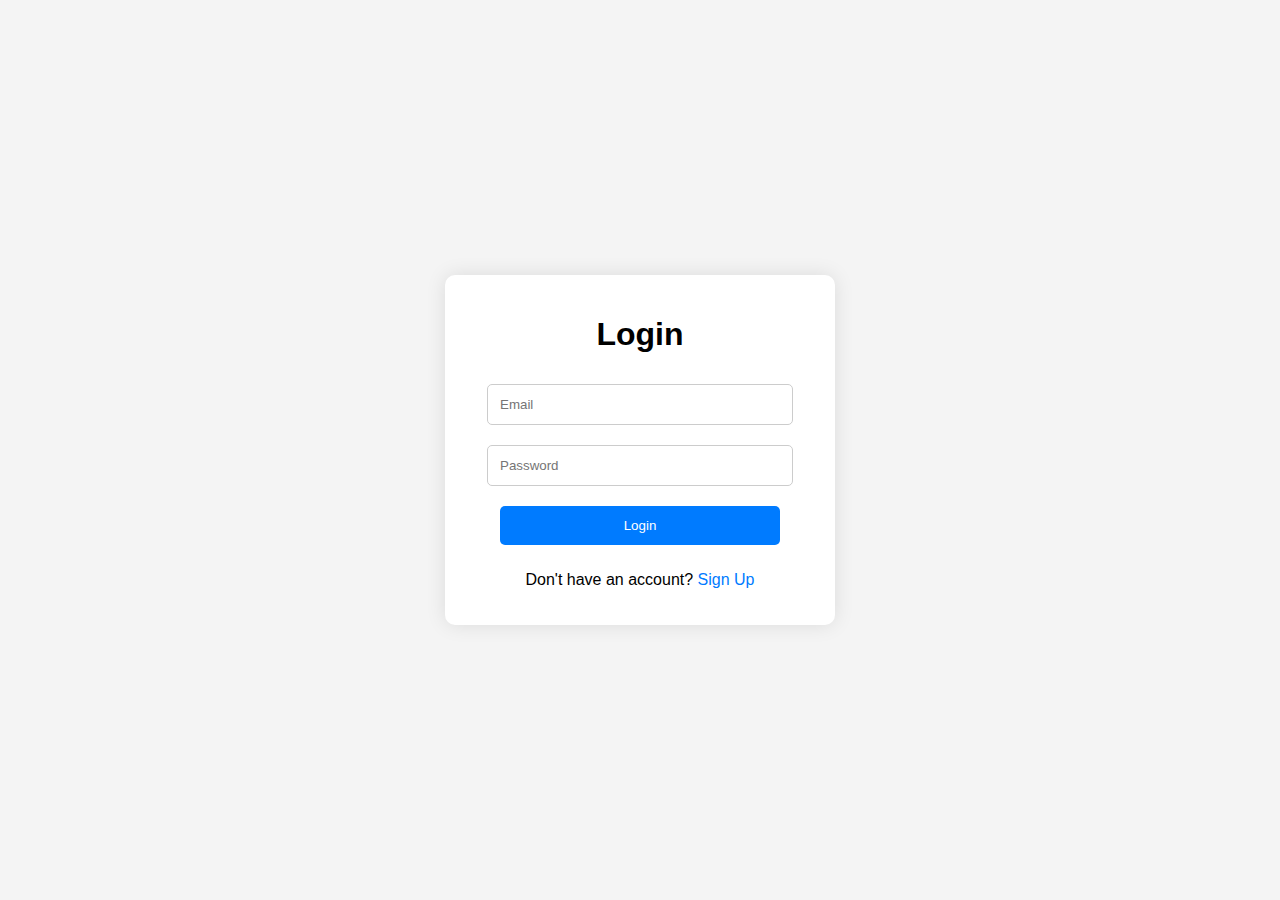
<file: login.html>
<!DOCTYPE html>
<html lang="en">
<head>
    <meta charset="UTF-8">
    <meta name="viewport" content="width=device-width, initial-scale=1.0">
    <title>Movie Search</title>
    <link rel="stylesheet" href="styles1.css">
</head>
<body>


    <div id="loader" class="loader">
        <div class="dot1"></div>
        <div class="dot2"></div>
        <div class="dot3"></div>
    </div>
    <div class="container">
        <div id="login-page">
            <h1>Login</h1>
            <input type="text" id="login-email" placeholder="Email">
            <input type="password" id="login-password" placeholder="Password">
            <button id="login-button">Login</button>
            <p>Don't have an account? <span id="show-signup">Sign Up</span></p>
        </div>
        <div id="signup-page" style="display: none;">
            <h1>Sign Up</h1>
            <input type="text" id="signup-email" placeholder="Email">
            <input type="password" id="signup-password" placeholder="Password">
            <button id="send-otp-button">Send OTP</button>
            <div id="otp-section" style="display: none;">
                <input type="text" id="otp-input" placeholder="Enter OTP">
                <button id="verify-otp-button">Verify OTP</button>
            </div>
            <p>Already have an account? <span id="show-login">Login</span></p>
        </div>
        <div id="login-message-modal" class="modal" style="display: none;">
            <div class="modal-content">
                <span class="close" onclick="closeModal()">&times;</span>
                <p>Some message here</p>
            </div>
        </div>
    </div>

    
    <script src="scripts.js"></script>
</body>
</html>
</file>
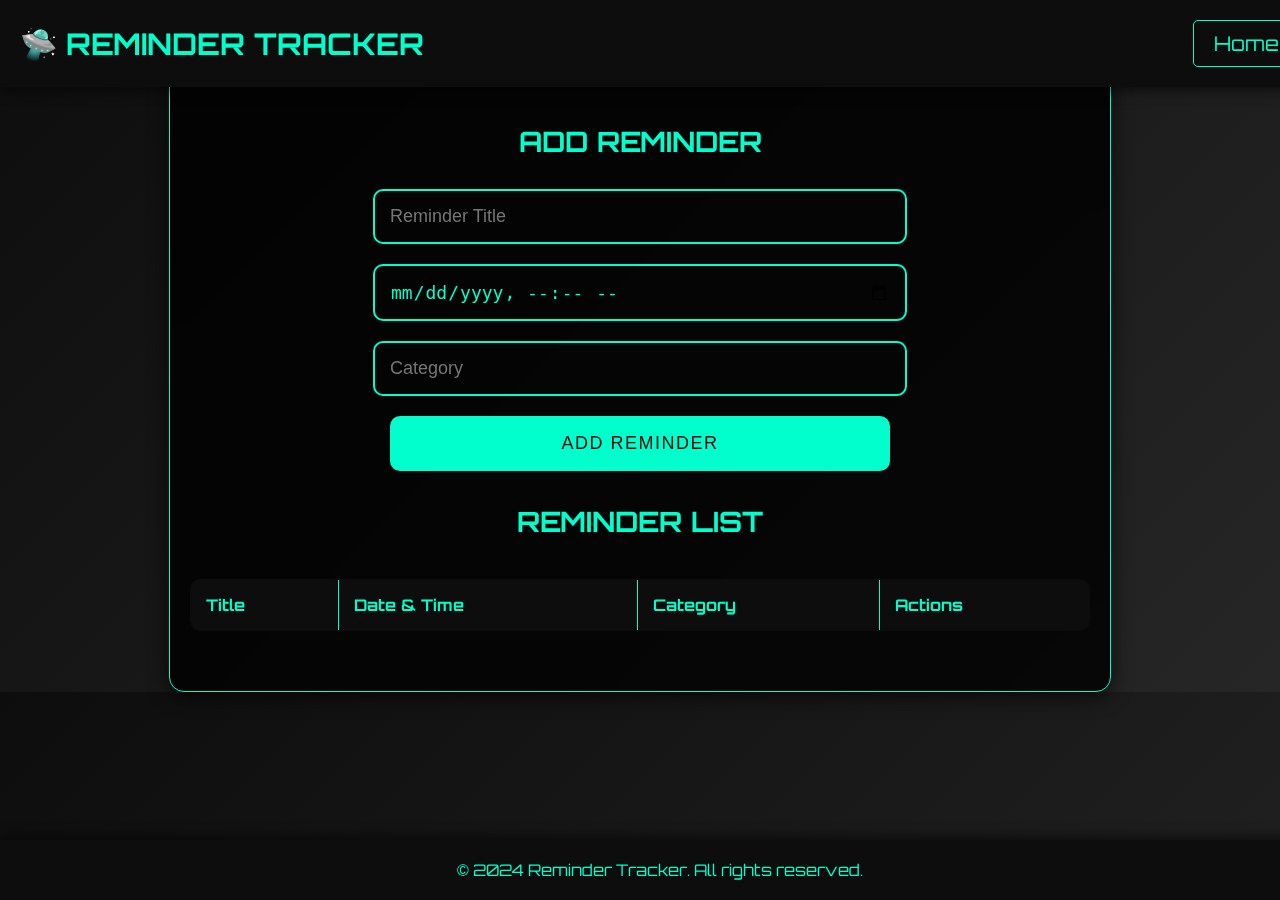
<file: reminder.html>
<!DOCTYPE html>
<html lang="en">
<head>
    <meta charset="UTF-8">
    <meta name="viewport" content="width=device-width, initial-scale=1.0">
    <title>Reminder Tracker</title>
    <link rel="stylesheet" href="reminder.css">
</head>
<body>
    <header>
        <div class="logo">🛸 Reminder Tracker</div>
        <a href="index.html">Home</a>
    </header>

    <main>
        <section id="add-reminder">
            <h2>Add Reminder</h2>
            <form id="reminder-form">
                <input type="text" id="reminder-title" placeholder="Reminder Title" required>
                <input type="datetime-local" id="reminder-date" required>
                <input type="text" id="catagory" placeholder="Category" required>
                <button type="submit">Add Reminder</button>
            </form>
        </section>

        <section id="reminder-list">
            <h2>Reminder List</h2>
            <div class="table-responsive">
                <table id="remindersTable">
                    <thead>
                        <tr>
                            <th>Title</th>
                            <th>Date & Time</th>
                            <th>Category</th>
                            <th>Actions</th>
                        </tr>
                    </thead>
                    <tbody id="remindersTableBody">
                        <!-- Table rows will be dynamically loaded here -->
                    </tbody>
                </table>
            </div>
        </section>
    </main>

    <footer>
        <p>© 2024 Reminder Tracker. All rights reserved.</p>
    </footer>

    <script src="reminder.js"></script>
</body>
</html>
</file>
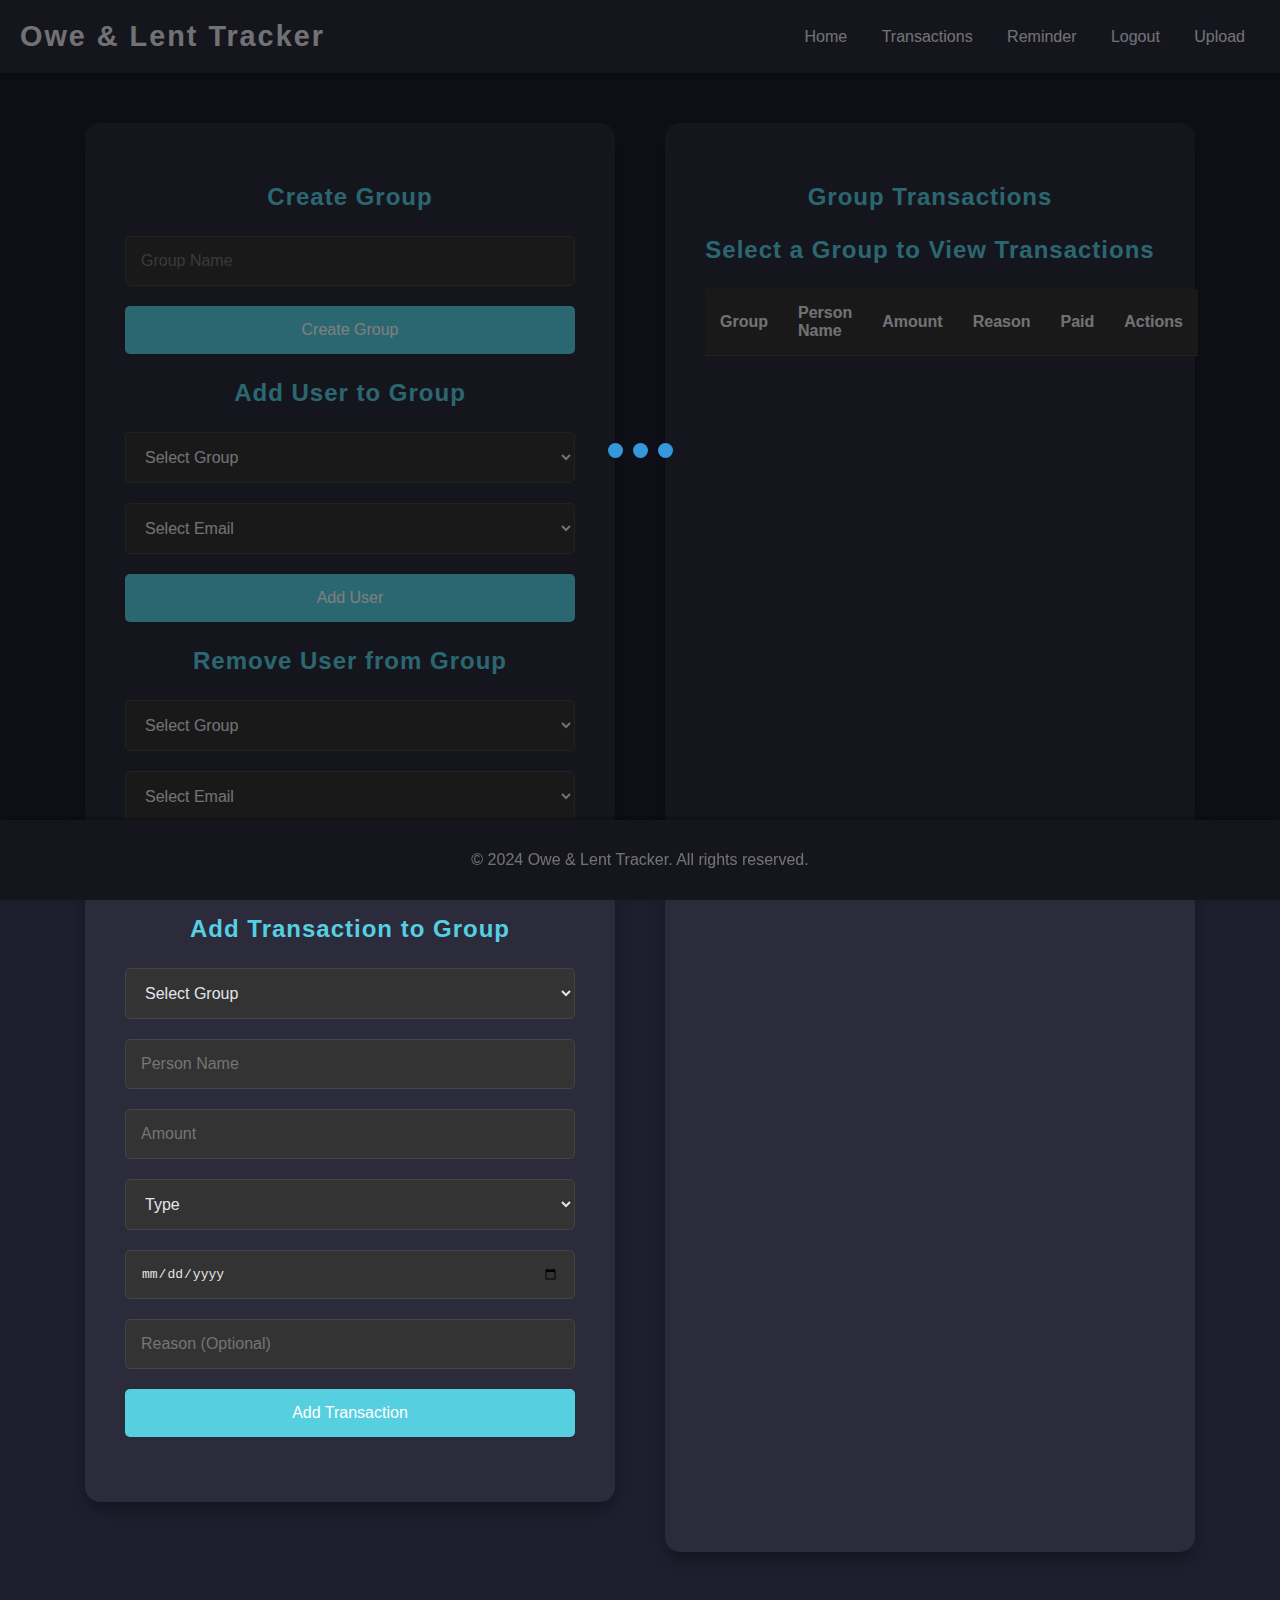
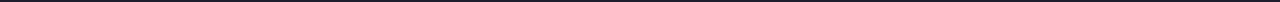
<file: transactionsGroups.html>
<!DOCTYPE html>
<html lang="en">

<head>
    <meta charset="UTF-8">
    <meta name="viewport" content="width=device-width, initial-scale=1.0">
    <title>Group Transactions</title>
    <link rel="stylesheet" href="transactionsStyle.css">
</head>

<body>
    <header>
        <div class="logo">Owe & Lent Tracker</div>
        <nav>
            <a href="index.html">Home</a>
            <a href="lent.html">Transactions</a>
            <a href="reminder.html">Reminder</a>
            <a href="login.html">Logout</a>
            <a href="upload.html">Upload</a>
        </nav>
    </header>

    <main>
        <div id="loader" class="loader">
            <div class="dot1"></div>
            <div class="dot2"></div>
            <div class="dot3"></div>
        </div>
        <section class="form-section">
            <h2>Create Group</h2>
            <form id="createGroupForm">
                <input type="text" id="groupName" placeholder="Group Name" required>
                <button type="submit">Create Group</button>
            </form>

            <h2>Add User to Group</h2>
            <form id="addUserForm">
                <select id="groupDropdown">
                    <option value="" disabled selected>Select Group</option>
                </select>
                <select id="userEmail" required>
                    <option value="" disabled selected>Select Email</option>
                </select>
                <button type="submit">Add User</button>
            </form>

            <h2>Remove User from Group</h2>
            <form id="removeUserForm">
                <select id="groupDropdownRemove">
                    <option value="" disabled selected>Select Group</option>
                </select>
                <select id="userEmailRemove" required>
                    <option value="" disabled selected>Select Email</option>
                </select>
                <button type="submit">Remove User</button>
            </form>

            

            <h2>Add Transaction to Group</h2>
            <form id="groupTransactionForm">
                <select id="groupTransactionDropdown">
                    <option value="" disabled selected>Select Group</option>
                </select>
                <input type="text" id="personNameGroup" placeholder="Person Name" required>
                <input type="number" id="amountGroup" placeholder="Amount" required>
                <select id="transactionTypeGroup" required>
                    <option value="" disabled selected>Type</option>
                    <option value="lent">Lent</option>
                    <option value="owe">Owe</option>
                </select>
                <input type="date" id="expenseDateGroup" required>
                <input type="text" id="reasonGroup" placeholder="Reason (Optional)">
                <button type="submit">Add Transaction</button>
            </form>
        </section>

        

        <section class="transactions-section">
            <h2>Group Transactions</h2>

            <h2>Select a Group to View Transactions</h2>
            <div id="groupMembersModal" class="modal">
                <div class="modal-content">
                    <span id="closeModal" class="close">&times;</span>
                    <h2>Group Members</h2>
                    <ul id="groupMembersList">
                        <!-- Group members will be listed here -->
                    </ul>
                </div>
            </div>
            <div class="group-name-box">
                <div id="groupSelect">
                    <!-- Group boxes will be dynamically added here -->
                </div>
            </div>

            
            <div class="table-responsive">
                <table id="groupTransactionsTable">
                    <thead>
                        <tr>
                            <th>Group</th>
                            <th>Person Name</th>
                            <th>Amount</th>
                            <th>Reason</th>
                            <th>Paid</th>
                            <th>Actions</th>
                        </tr>
                    </thead>
                    <tbody>
                        <!-- Group transactions will be added here -->
                    </tbody>
                </table>
            </div>
        </section>
    </main>

    <footer>
        <p>© 2024 Owe & Lent Tracker. All rights reserved.</p>
    </footer>

    <script src="transactionsScript.js"></script>
</body>

</html>
</file>
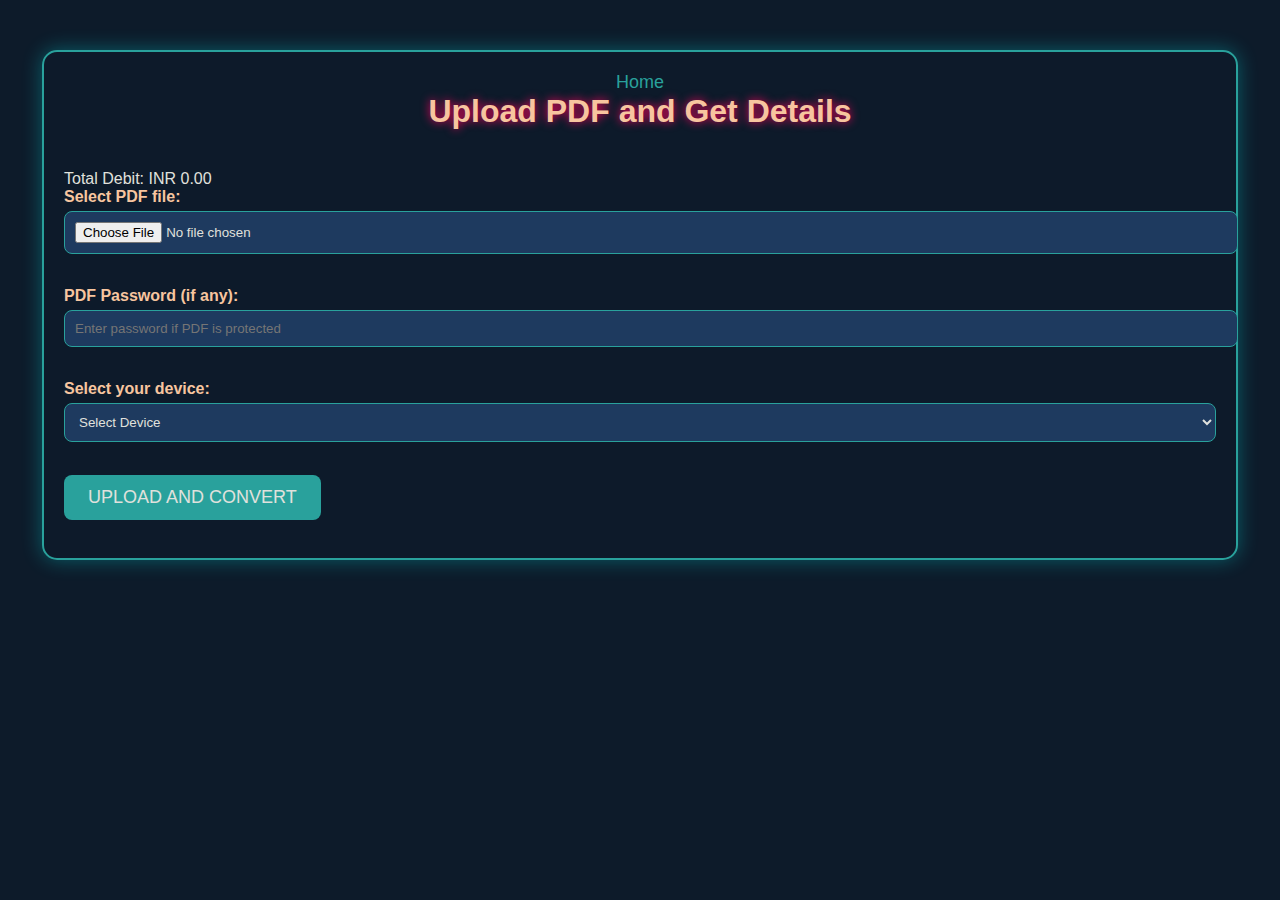
<file: upload.html>
<!DOCTYPE html>
<html lang="en">
<head>
    <meta charset="UTF-8">
    <meta name="viewport" content="width=device-width, initial-scale=1.0">
    <title>PDF to Excel Converter</title>
    <link rel="stylesheet" href="upload.css">
</head>
<body>

    <div id="loader" class="loader">
        <div class="dot1"></div>
        <div class="dot2"></div>
        <div class="dot3"></div>
    </div>

    <div class="container">
        <header>
            <a href="index.html" class="home-link">Home</a>
            <h1>Upload PDF and Get Details</h1>
        </header>

        <div id="profile">
            <div id="profile-name"></div>
        </div>

        <div id="total-debit">Total Debit: INR 0.00</div>

        <form id="uploadForm">
            <label for="fileInput" class="form-label">Select PDF file:</label>
            <input type="file" id="fileInput" accept=".pdf" required class="form-input">
            <br><br>
            <label for="passwordInput" class="form-label">PDF Password (if any):</label>
            <input type="password" id="passwordInput" placeholder="Enter password if PDF is protected" class="form-input">
            <br><br>

            <!-- Device Selection Dropdown -->
            <label for="deviceSelect" class="form-label">Select your device:</label>
            <select id="deviceSelect" class="form-input" required>
                <option value="">Select Device</option>
                <option value="android">Android</option>
                <option value="ios">iOS</option>
            </select>
            <br><br>

            <button type="submit" class="submit-button">Upload and Convert</button>
        </form>

        <br>
        <div class="result-container">
            <table id="resultTable" border="1" style="display:none;" class="result-table">
                <thead>
                    <tr>
                        <th>Date</th>
                        <th>Transaction Type</th>
                        <th>Party</th>
                        <th>Amount (INR)</th>
                    </tr>
                </thead>
                <tbody></tbody>
                <tfoot>
                    <tr>
                        <td colspan="3" class="total-label">Total Amount:</td>
                        <td id="totalAmount">0</td>
                    </tr>
                </tfoot>
            </table>
        </div>
    </div>

    <script src="upload.js"></script>

</body>
</html>
</file>
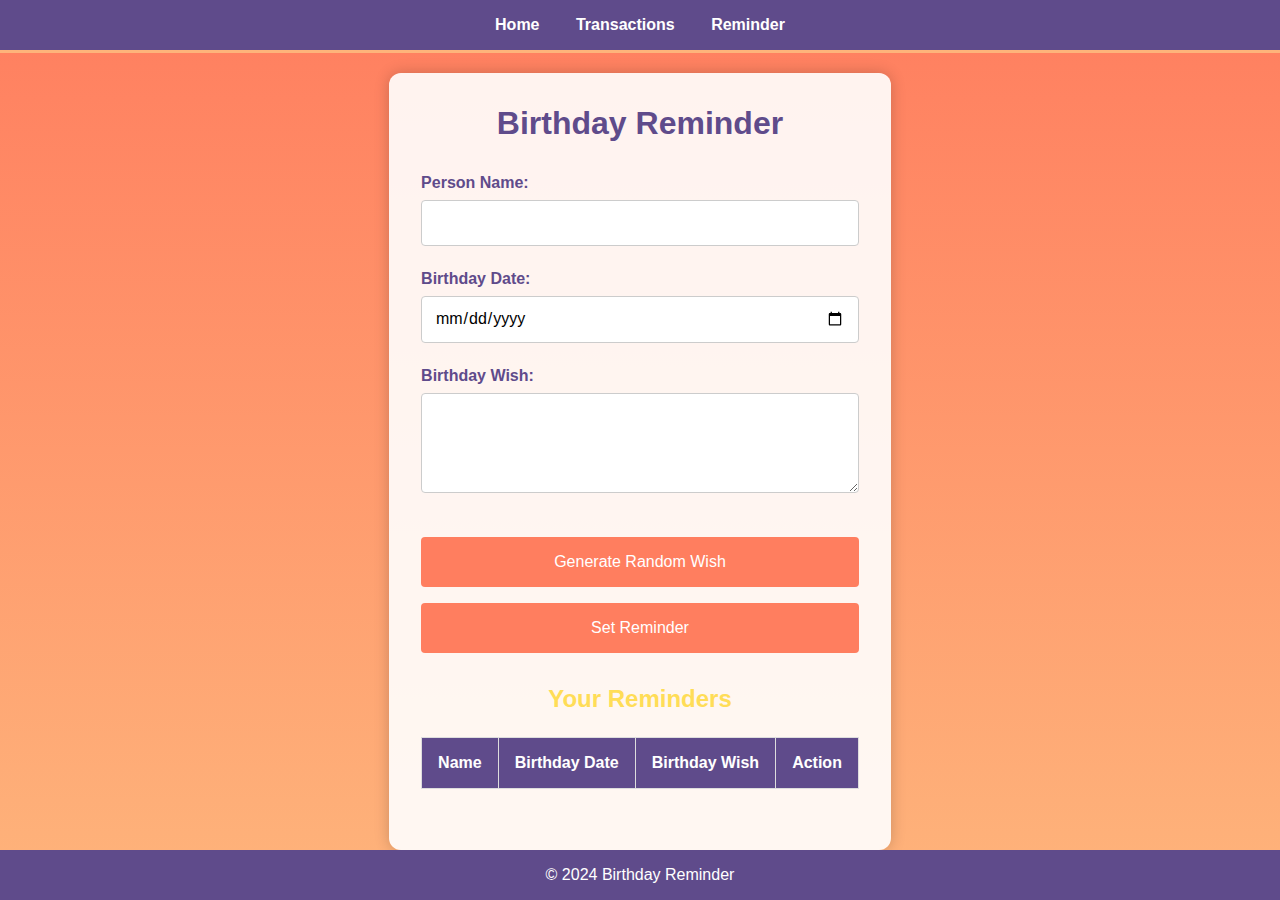
<file: zbirthdayReminder.html>
<!DOCTYPE html>
<html lang="en">
<head>
    <meta charset="UTF-8">
    <meta name="viewport" content="width=device-width, initial-scale=1.0">
    <title>Birthday Reminder</title>
    <link rel="stylesheet" href="zbirthdayReminder.css">
</head>
<body>
    <nav class="navbar">
        <ul>
            <li><a href="index.html">Home</a></li>
            <li><a href="lent.html">Transactions</a></li>
            <li><a href="reminder.html">Reminder</a></li>
        </ul>
    </nav>

    <div class="container">
        <h1>Birthday Reminder</h1>
        <form id="reminderForm">
            <div class="form-group">
                <label for="name">Person Name:</label>
                <input type="text" id="name" name="name" required>
            </div>
            <div class="form-group">
                <label for="birthday">Birthday Date:</label>
                <input type="date" id="birthday" name="birthday" required>
            </div>
            <div class="form-group">
                <label for="wish">Birthday Wish:</label>
                <textarea id="wish" name="wish" rows="4" required></textarea>
            </div>
            <button type="button" onclick="generateWish()">Generate Random Wish</button>
            <button type="submit">Set Reminder</button>
        </form>

        <h2>Your Reminders</h2>
        <table id="remindersTable" class="reminders-table">
            <thead>
                <tr>
                    <th>Name</th>
                    <th>Birthday Date</th>
                    <th>Birthday Wish</th>
                    <th>Action</th>
                </tr>
            </thead>
            <tbody id="remindersTableBody">
                <!-- Dynamically generated reminders will appear here -->
            </tbody>
        </table>
    </div>

    <footer>
        <p>&copy; 2024 Birthday Reminder</p>
    </footer>

    <script src="zbirthdayReminder.js"></script>
</body>
</html>
</file>
<file: styles1.css>
body {
    font-family: 'Arial', sans-serif;
    background-color: #f4f4f4;
    margin: 0;
    padding: 0;
    display: flex;
    justify-content: center;
    align-items: center;
    height: 100vh;
    transition: background-color 0.3s ease;
}

.container {
    text-align: center;
    background: #fff;
    padding: 20px;
    border-radius: 10px;
    box-shadow: 0 0 20px rgba(0, 0, 0, 0.1);
    width: 350px;
    transition: transform 0.3s ease, box-shadow 0.3s ease;
}

.container:hover {
    transform: translateY(-5px);
    box-shadow: 0 10px 20px rgba(0, 0, 0, 0.2);
}

input, button {
    margin: 10px;
    padding: 12px;
    width: 80%;
    display: block;
    border: 1px solid #ccc;
    border-radius: 5px;
    transition: border-color 0.3s ease, box-shadow 0.3s ease;
}

input:focus {
    outline: none;
    border-color: #007BFF;
    box-shadow: 0 0 5px rgba(0, 123, 255, 0.5);
}

button {
    background-color: #007BFF;
    color: white;
    border: none;
    border-radius: 5px;
    cursor: pointer;
    transition: background-color 0.3s ease, transform 0.3s ease;
}

button:hover {
    background-color: #0056b3;
    transform: translateY(-2px);
}

#login-page, #signup-page, #main-page {
    display: flex;
    flex-direction: column;
    align-items: center;
}

#otp-section {
    margin-top: 10px;
}

/* Modal Styles */
.modal {
    display: flex;
    justify-content: center;
    align-items: center;
    position: fixed;
    z-index: 999;
    left: 0;
    top: 0;
    width: 100%;
    height: 100%;
    background-color: rgba(0, 0, 0, 0.5);
    animation: fadeIn 0.5s ease;
}

@keyframes fadeIn {
    from { opacity: 0; }
    to { opacity: 1; }
}

.modal-content {
    background-color: #fefefe;
    padding: 20px;
    border-radius: 10px;
    box-shadow: 0 0 20px rgba(0, 0, 0, 0.3);
    text-align: center;
    max-width: 350px;
    position: relative;
    animation: slideIn 0.5s ease;
}

@keyframes slideIn {
    from { transform: translateY(-50px); opacity: 0; }
    to { transform: translateY(0); opacity: 1; }
}

.close {
    position: absolute;
    top: 10px;
    right: 10px;
    font-size: 20px;
    cursor: pointer;
    transition: color 0.3s ease;
}

.close:hover {
    color: #ff0000;
}

/* Hover Effects */
#show-signup, #show-login {
    color: #007BFF;
    cursor: pointer;
    transition: color 0.3s ease;
}

#show-signup:hover, #show-login:hover {
    color: #0056b3;
}

/* Loader Styles */
.loader {
    position: fixed;
    left: 0;
    top: 0;
    width: 100%;
    height: 100%;
    background-color: rgba(0, 0, 0, 0.5);
    display: flex;
    justify-content: center;
    align-items: center;
    z-index: 9999;
    display: none;
    pointer-events: none;
}

.loader.active {
    display: flex;
    pointer-events: all;
}

.loader .dot1, .loader .dot2, .loader .dot3 {
    width: 15px;
    height: 15px;
    background-color: #3498db;
    border-radius: 50%;
    margin: 0 5px;
    animation: bounce 1.2s infinite ease-in-out;
}

.loader .dot2 {
    animation-delay: -0.4s;
}

.loader .dot3 {
    animation-delay: -0.8s;
}

@keyframes bounce {
    0%, 100% {
        transform: scale(0);
    }
    50% {
        transform: scale(1);
    }
}
</file>
<file: reminder.css>
@import url('https://fonts.googleapis.com/css2?family=Orbitron:wght@400;700&display=swap');

body {
    font-family: 'Orbitron', sans-serif;
    background: linear-gradient(135deg, #0d0d0d, #262626);
    color: #00ffcc;
    margin: 0;
    padding: 0;
    overflow-x: hidden;
}

header {
    display: flex;
    align-items: center;
    justify-content: space-between;
    background-color: #0d0d0d;
    color: #00ffcc;
    padding: 20px;
    text-align: center;
    box-shadow: 0 4px 10px rgba(0, 0, 0, 0.5);
    position: fixed;
    width: 100%;
    z-index: 1000;
}

header .logo {
    font-size: 30px;
    font-weight: bold;
    text-transform: uppercase;
    animation: flicker 2s infinite alternate;
}

header a {
    color: #00ffcc;
    text-decoration: none;
    font-size: 20px;
    padding: 10px 20px;
    border: 1px solid #00ffcc;
    border-radius: 5px;
    transition: all 0.3s ease-in-out;
}

header a:hover {
    background-color: #00ffcc;
    color: #0d0d0d;
}

main {
    padding: 100px 20px 60px;
    max-width: 900px;
    margin: 0 auto;
    background: rgba(0, 0, 0, 0.8);
    border-radius: 15px;
    box-shadow: 0 4px 20px rgba(0, 0, 0, 0.7);
    backdrop-filter: blur(10px);
    border: 1px solid #00ffcc;
}

h2 {
    text-align: center;
    color: #00ffcc;
    font-size: 28px;
    margin-bottom: 20px;
    text-transform: uppercase;
    animation: glow 2s infinite alternate;
}

form {
    display: flex;
    flex-direction: column;
    align-items: center;
}

input, button {
    padding: 15px;
    margin: 10px 0;
    border: 2px solid #00ffcc;
    border-radius: 10px;
    font-size: 18px;
    width: 100%;
    max-width: 500px;
    background: transparent;
    color: #00ffcc;
    outline: none;
    transition: all 0.3s ease-in-out;
}

input:focus, button:hover {
    border-color: #ff00ff;
    box-shadow: 0 0 10px #ff00ff;
}

button {
    background-color: #00ffcc;
    color: #0d0d0d;
    cursor: pointer;
    text-transform: uppercase;
    letter-spacing: 1.5px;
    transition: all 0.3s ease-in-out;
}

button:hover {
    background-color: #ff00ff;
    color: #0d0d0d;
}

.table-responsive {
    overflow-x: auto;
    margin-top: 20px;
    border-radius: 10px;
}

table {
    width: 100%;
    border-collapse: collapse;
    margin-top: 20px;
    background-color: #0d0d0d;
    border-radius: 10px;
    overflow: hidden;
    border: 1px solid #00ffcc;
}

th, td {
    border: 1px solid #00ffcc;
    padding: 15px;
    text-align: left;
    color: #00ffcc;
    background: rgba(0, 0, 0, 0.5);
    transition: background-color 0.3s;
}

th {
    background-color: #0d0d0d;
    font-weight: bold;
}

td button {
    background-color: #ff00ff;
    color: #0d0d0d;
    border: none;
    padding: 10px 20px;
    border-radius: 5px;
    cursor: pointer;
    transition: background-color 0.3s;
}

td button:hover {
    background-color: #ff3366;
}

footer {
    background-color: #0d0d0d;
    color: #00ffcc;
    text-align: center;
    padding: 20px;
    position: fixed;
    bottom: 0;
    width: 100%;
    box-shadow: 0 -4px 10px rgba(0, 0, 0, 0.5);
}

footer p {
    margin: 0;
    font-size: 16px;
}

@keyframes glow {
    0% {
        text-shadow: 0 0 10px #00ffcc, 0 0 20px #00ffcc, 0 0 30px #00ffcc, 0 0 40px #ff00ff, 0 0 50px #ff00ff, 0 0 60px #ff00ff, 0 0 70px #ff00ff;
    }
    100% {
        text-shadow: 0 0 20px #ff00ff, 0 0 30px #ff00ff, 0 0 40px #ff00ff, 0 0 50px #ff00ff, 0 0 60px #ff00ff, 0 0 70px #ff00ff, 0 0 80px #ff00ff;
    }
}

@keyframes flicker {
    0%, 18%, 22%, 25%, 53%, 57%, 100% {
        text-shadow: 0 0 4px #00ffcc, 0 0 10px #00ffcc, 0 0 20px #00ffcc, 0 0 40px #ff00ff, 0 0 70px #ff00ff, 0 0 80px #ff00ff, 0 0 100px #ff00ff, 0 0 150px #ff00ff;
    }
    20%, 24%, 55% {
        text-shadow: none;
    }
}
</file>
<file: transactionsStyle.css>
/* Global styles */
body {
    font-family: 'Montserrat', sans-serif;
    background-color: #1e1e2f;
    color: #e4e4eb;
    margin: 0;
    padding: 0;
}

header {
    background-color: #2b2b3b;
    color: #e4e4eb;
    padding: 20px;
    display: flex;
    justify-content: space-between;
    align-items: center;
    box-shadow: 0 4px 8px rgba(0, 0, 0, 0.3);
}

header .logo {
    font-size: 1.8em;
    font-weight: bold;
    letter-spacing: 2px;
}

header nav a {
    color: #e4e4eb;
    text-decoration: none;
    margin: 0 15px;
    transition: color 0.3s ease;
}

header nav a:hover {
    color: #56cfe1;
}

main {
    padding: 50px 20px;
    display: flex;
    justify-content: center;
    gap: 50px;
    flex-wrap: wrap;
}

.form-section, .transactions-section, .chart-section {
    background-color: #2b2b3b;
    padding: 40px;
    border-radius: 15px;
    box-shadow: 0 8px 16px rgba(0, 0, 0, 0.3);
    width: 100%;
    max-width: 450px;
    text-align: center;
}

h2 {
    margin-bottom: 25px;
    color: #56cfe1;
    font-weight: bold;
    letter-spacing: 1px;
}

form {
    display: flex;
    flex-direction: column;
    gap: 20px;
    margin-bottom: 25px;
}

input, select, button {
    padding: 15px;
    border: 1px solid #444;
    border-radius: 5px;
    font-size: 1em;
    background-color: #333;
    color: #e4e4eb;
}

input:focus, select:focus, button:focus {
    outline: none;
    border-color: #56cfe1;
}

button {
    background-color: #56cfe1;
    color: white;
    border: none;
    cursor: pointer;
    position: relative;
    overflow: hidden;
    transition: background-color 0.3s ease;
}

button::before {
    content: '';
    position: absolute;
    top: 50%;
    left: 50%;
    width: 300%;
    height: 300%;
    background-color: rgba(255, 255, 255, 0.1);
    transform: translate(-50%, -50%) scale(0);
    border-radius: 50%;
    transition: transform 0.5s ease;
}

button:hover {
    background-color: #4bc0d4;
}

button:hover::before {
    transform: translate(-50%, -50%) scale(1);
}

canvas {
    margin-top: 25px;
    width: 100%;
}

.transactions-section table {
    width: 100%;
    border-collapse: collapse;
    margin-top: 25px;
}

.transactions-section th, .transactions-section td {
    padding: 15px;
    text-align: left;
    border-bottom: 1px solid #444;
    color: #e4e4eb;
}

.transactions-section th {
    background-color: #333;
}

.transactions-section .dropdown {
    position: relative;
    display: inline-block;
}

.transactions-section .dropbtn {
    background-color: #56cfe1;
    color: white;
    padding: 10px 15px;
    border: none;
    cursor: pointer;
    border-radius: 5px;
}

.transactions-section .dropdown-content {
    display: none;
    position: absolute;
    background-color: #333;
    min-width: 120px;
    box-shadow: 0px 8px 16px rgba(0, 0, 0, 0.3);
    z-index: 1;
}

.transactions-section .dropdown-content a {
    color: white;
    padding: 10px 15px;
    text-decoration: none;
    display: block;
    border-bottom: 1px solid #444;
}

.transactions-section .dropdown-content a:hover {
    background-color: #444;
}

.transactions-section .dropdown:hover .dropdown-content {
    display: block;
}

.transactions-section .dropdown:hover .dropbtn {
    background-color: #4bc0d4;
}

.transactions-section tr:nth-child(even) {
    background-color: #2b2b3b;
}

.transactions-section tr:hover {
    background-color: #38384a;
}

footer {
    background-color: #2b2b3b;
    color: #e4e4eb;
    text-align: center;
    padding: 15px 0;
    position: fixed;
    bottom: 0;
    width: 100%;
    box-shadow: 0 -2px 4px rgba(0, 0, 0, 0.3);
}

@media (max-width: 600px) {
    header nav a {
        margin: 0 10px;
    }

    main {
        flex-direction: column;
        align-items: center;
    }

    .table-responsive {
        overflow-x: auto;
    }
}

.loader {
    position: fixed;
    left: 0;
    top: 0;
    width: 100%;
    height: 100%;
    background-color: rgba(0, 0, 0, 0.7);
    display: flex;
    justify-content: center;
    align-items: center;
    z-index: 9999;
    display: none;
    pointer-events: none;
}

.loader.active {
    display: flex;
    pointer-events: all;
}

.loader .dot1, .loader .dot2, .loader .dot3 {
    width: 20px;
    height: 20px;
    background-color: #56cfe1;
    border-radius: 50%;
    margin: 0 8px;
    animation: bounce 1.2s infinite ease-in-out;
}

.loader .dot2 {
    animation-delay: -0.4s;
}

.loader .dot3 {
    animation-delay: -0.8s;
}

@keyframes bounce {
    0%, 100% {
        transform: scale(0);
    }
    50% {
        transform: scale(1);
    }
}

/* Similar to previous styles; add styles for the new group management forms */
.form-section {
    background-color: #2b2b3b;
    padding: 40px;
    border-radius: 15px;
    box-shadow: 0 8px 16px rgba(0, 0, 0, 0.3);
    width: 100%;
    max-width: 450px;
    text-align: center;
    margin-bottom: 50px; /* Spacing between forms */
}

/* Ensure other elements retain consistency */

.group-box {
    display: flex;
    justify-content: space-between;
    align-items: center;
    background-color: #2b2b3b;
    padding: 10px;
    margin-bottom: 10px;
    border-radius: 5px;
    border: 1px solid #ddd;
}

.group-box span {
    cursor: pointer;
}

.delete-button {
    background-color: #ff4d4d;
    color: white;
    border: none;
    padding: 5px 10px;
    border-radius: 5px;
    cursor: pointer;
}

.view-users-button {
    background-color: #5d24c5;
    color: white;
    border: none;
    padding: 5px 10px;
    border-radius: 5px;
    cursor: pointer;
}

.delete-button:hover {
    background-color: #ff1a1a;
}

.group-box:hover {
    background-color: #38384a;
    box-shadow: 0px 0px 10px rgba(0, 0, 0, 0.1);
}

.loader {
    position: fixed;
    left: 0;
    top: 0;
    width: 100%;
    height: 100%;
    background-color: rgba(0, 0, 0, 0.5);
    display: flex;
    justify-content: center;
    align-items: center;
    z-index: 9999;
    display: none;
    pointer-events: none;
}

.loader.active {
    display: flex;
    pointer-events: all;
}

.loader .dot1, .loader .dot2, .loader .dot3 {
    width: 15px;
    height: 15px;
    background-color: #3498db;
    border-radius: 50%;
    margin: 0 5px;
    animation: bounce 1.2s infinite ease-in-out;
}

.loader .dot2 {
    animation-delay: -0.4s;
}

.loader .dot3 {
    animation-delay: -0.8s;
}

@keyframes bounce {
    0%, 100% {
        transform: scale(0);
    }
    50% {
        transform: scale(1);
    }
}

/* Modal Styles */
.modal {
    display: none;
    position: fixed;
    z-index: 1;
    left: 0;
    top: 0;
    width: 100%;
    height: 100%;
    overflow: auto;
    background-color: rgba(0, 0, 0, 0.5);
}

.modal-content {
    background-color:#2b2b3b;
    margin: 15% auto;
    padding: 20px;
    border: 1px solid #888;
    width: 80%;
    max-width: 600px;
    text-align: center;
}

.close {
    color: #aaa;
    float: right;
    font-size: 28px;
    font-weight: bold;
}

.close:hover,
.close:focus {
    color: black;
    text-decoration: none;
    cursor: pointer;
}

ul#groupMembersList {
    list-style-type: none;
    padding: 0;
}

ul#groupMembersList li {
    margin: 5px 0;
    font-size: 16px;
}
</file>
<file: upload.css>
/* Global Styles */
body {
    font-family: 'Orbitron', sans-serif; /* Futuristic Font */
    background-color: #0d1b2a; /* Dark ocean blue */
    color: #e0e1dd; /* Light gray for contrast */
    margin: 0;
    padding: 0;
}

.container {
    width: 90%;
    margin: 0 auto;
    padding: 20px;
    background-color: rgba(13, 27, 42, 0.9); /* Semi-transparent background for a glassy effect */
    box-shadow: 0 0 20px rgba(0, 255, 255, 0.3); /* Futuristic glowing shadow */
    margin-top: 50px;
    border-radius: 15px;
    border: 2px solid #29a19c; /* Teal border for a futuristic touch */
    animation: fadeIn 1s ease-in-out;
}

header {
    text-align: center;
    margin-bottom: 40px;
}

.home-link {
    text-decoration: none;
    color: #29a19c;
    font-size: 18px;
    transition: color 0.3s ease;
}

.home-link:hover {
    color: #e63946; /* Pirate-themed crimson red */
}

h1 {
    font-size: 32px;
    margin-top: 0;
    color: #f7c59f; /* Warm beige to match pirate theme */
    text-shadow: 0 0 10px #ff005e; /* Neon glow effect */
}

.form-label {
    font-weight: bold;
    color: #f7c59f;
}

.form-input {
    width: 100%;
    padding: 10px;
    margin-top: 5px;
    margin-bottom: 15px;
    border: 1px solid #29a19c;
    border-radius: 8px;
    background-color: #1e3a5f; /* Darker blue for input fields */
    color: #e0e1dd;
    font-family: 'Orbitron', sans-serif;
    transition: all 0.3s ease;
}

.form-input:focus {
    border-color: #e63946;
    background-color: #0d1b2a;
}

.submit-button {
    background-color: #29a19c;
    color: #e0e1dd;
    padding: 12px 24px;
    border: none;
    border-radius: 8px;
    cursor: pointer;
    font-size: 18px;
    text-transform: uppercase;
    transition: background-color 0.3s ease, transform 0.3s ease;
}

.submit-button:hover {
    background-color: #e63946;
    transform: scale(1.05);
}

.result-container {
    overflow-x: auto;
    overflow-y: auto;
    max-height: 300px; 
}

.result-table {
    width: 100%;
    margin-top: 20px;
    border-collapse: collapse;
    min-width: 600px; 
    background-color: #1e3a5f;
}

.result-table th, .result-table td {
    padding: 15px;
    text-align: left;
    border: 1px solid #29a19c;
    color: #f7c59f;
}

.result-table th {
    background-color: #29a19c;
    color: #0d1b2a;
}

.result-table tr:nth-child(even) {
    background-color: #0d1b2a;
}

.total-label {
    font-weight: bold;
    text-align: right;
    color: #f7c59f;
}

#totalAmount {
    font-weight: bold;
    color: #ff0033; /* Futuristic red for total amount */
}

/* Loader Styles */
.loader {
    position: fixed;
    left: 0;
    top: 0;
    width: 100%;
    height: 100%;
    background-color: rgba(0, 0, 0, 0.8);
    display: flex;
    justify-content: center;
    align-items: center;
    z-index: 9999;
    display: none;
    pointer-events: none;
}

.loader.active {
    display: flex;
    pointer-events: all;
}

.loader .dot1, .loader .dot2, .loader .dot3 {
    width: 15px;
    height: 15px;
    background-color: #29a19c;
    border-radius: 50%;
    margin: 0 5px;
    animation: bounce 1.2s infinite ease-in-out;
}

.loader .dot2 {
    animation-delay: -0.4s;
}

.loader .dot3 {
    animation-delay: -0.8s;
}

@keyframes bounce {
    0%, 100% {
        transform: scale(0);
    }
    50% {
        transform: scale(1);
    }
}

/* Responsive design */
@media only screen and (max-width: 600px) {
    h1 {
        font-size: 24px;
    }

    .form-input {
        padding: 10px;
        font-size: 14px;
    }

    .submit-button {
        width: 100%;
        padding: 15px;
        font-size: 18px;
    }

    .result-table {
        font-size: 14px;
    }

    .result-table th, .result-table td {
        padding: 10px;
    }

    .result-container {
        max-height: 200px;
    }
}

/* Animations */
@keyframes fadeIn {
    from { opacity: 0; transform: translateY(-20px); }
    to { opacity: 1; transform: translateY(0); }
}

@keyframes neonGlow {
    0% {
        text-shadow: 0 0 5px #ff005e, 0 0 10px #ff005e, 0 0 20px #ff005e, 0 0 40px #ff005e, 0 0 80px #ff005e;
    }
    50% {
        text-shadow: 0 0 10px #ff005e, 0 0 20px #ff005e, 0 0 40px #ff005e, 0 0 80px #ff005e, 0 0 160px #ff005e;
    }
    100% {
        text-shadow: 0 0 5px #ff005e, 0 0 10px #ff005e, 0 0 20px #ff005e, 0 0 40px #ff005e, 0 0 80px #ff005e;
    }
}
</file>
<file: zbirthdayReminder.css>
/* styles.css */
* {
    box-sizing: border-box;
    margin: 0;
    padding: 0;
    font-family: 'Poppins', sans-serif;
}

body {
    background: linear-gradient(to bottom, #ff7e5f, #feb47b); /* Gradient for sunset effect */
    color: #333;
    display: flex;
    flex-direction: column;
    min-height: 100vh;
    animation: sunsetFade 5s ease-in-out;
}

@keyframes sunsetFade {
    0% {
        background: #f12711; /* Deep red start */
    }
    50% {
        background: #f5af19; /* Bright orange */
    }
    100% {
        background: linear-gradient(to bottom, #ff7e5f, #feb47b); /* Final sunset gradient */
    }
}

.navbar {
    background-color: #5f4b8b;
    padding: 1rem;
    text-align: center;
    border-bottom: 3px solid #feb47b;
}

.navbar ul {
    list-style-type: none;
}

.navbar ul li {
    display: inline;
    margin: 0 1rem;
}

.navbar ul li a {
    color: #fff;
    text-decoration: none;
    font-weight: bold;
    transition: color 0.3s ease;
}

.navbar ul li a:hover {
    color: #ffdd57;
}

.container {
    flex: 1;
    padding: 2rem;
    max-width: 800px;
    margin: auto;
    background: rgba(255, 255, 255, 0.9);
    box-shadow: 0 0 15px rgba(0, 0, 0, 0.2);
    border-radius: 12px;
    margin-top: 20px;
}

h1 {
    text-align: center;
    margin-bottom: 2rem;
    color: #5f4b8b;
}

h2 {
    text-align: center;
    margin-top: 2rem;
    color: #ffdd57;
}

.form-group {
    margin-bottom: 1.5rem;
}

label {
    display: block;
    margin-bottom: 0.5rem;
    font-weight: bold;
    color: #5f4b8b;
}

input, textarea {
    width: 100%;
    padding: 0.8rem;
    border: 1px solid #ccc;
    border-radius: 4px;
    font-size: 1rem;
}

button {
    width: 100%;
    padding: 1rem;
    background-color: #ff7e5f;
    color: #fff;
    border: none;
    border-radius: 4px;
    font-size: 1rem;
    cursor: pointer;
    margin-top: 1rem;
    transition: background-color 0.3s ease;
}

button:hover {
    background-color: #ff4e50;
}

.reminders-table {
    width: 100%;
    border-collapse: collapse;
    margin-top: 1.5rem;
    text-align: left;
}

.reminders-table th, .reminders-table td {
    padding: 1rem;
    border: 1px solid #ddd;
}

.reminders-table th {
    background-color: #5f4b8b;
    color: #fff;
    text-align: center;
}

.reminders-table td {
    background-color: #ffe8e8;
    color: #333;
}

footer {
    background-color: #5f4b8b;
    color: #fff;
    text-align: center;
    padding: 1rem;
    margin-top: auto;
}
</file>
